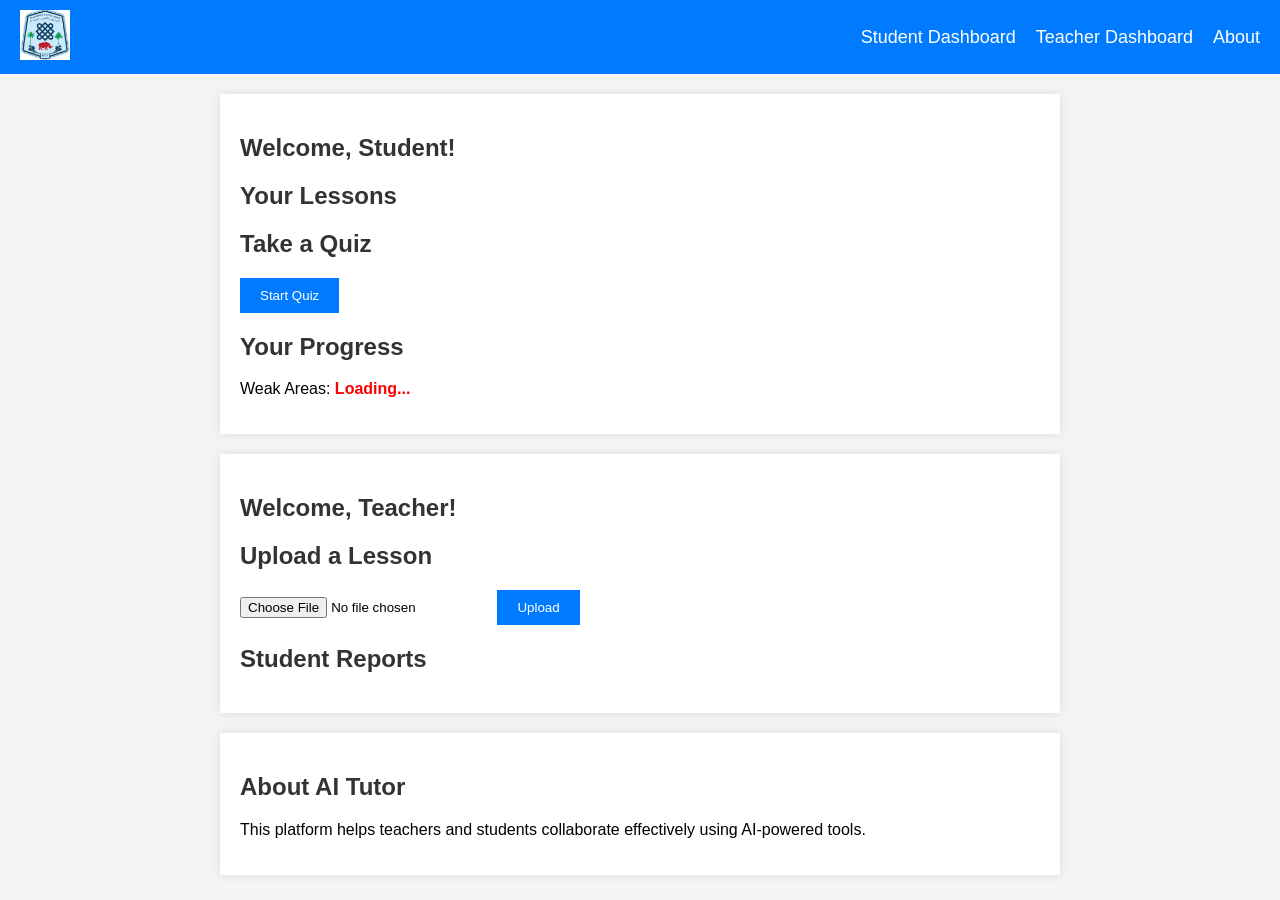
<file: index.html>
<!DOCTYPE html>
<html lang="en">
<head>
  <meta charset="UTF-8">
  <meta name="viewport" content="width=device-width, initial-scale=1.0">
  <title>AI Tutor - Remote Learning</title>
  <link rel="stylesheet" href="A.css">
</head>
<body>
  <!-- Navigation Bar -->
  <nav>
    <div class="logo">
      <img src="Uoj.jpg" alt="Institution Logo">
    </div>
    <ul class="nav-links">
      <li><a href="#student-dashboard">Student Dashboard</a></li>
      <li><a href="#teacher-dashboard">Teacher Dashboard</a></li>
      <li><a href="#about">About</a></li>
    </ul>
  </nav>

  <!-- Student Dashboard -->
  <section id="student-dashboard">
    <h1>Welcome, Student!</h1>
    <div class="lesson-list">
      <h2>Your Lessons</h2>
      <ul id="lessons"></ul>
    </div>
    <div class="quiz">
      <h2>Take a Quiz</h2>
      <button id="start-quiz">Start Quiz</button>
    </div>
    <div class="progress">
      <h2>Your Progress</h2>
      <p>Weak Areas: <span id="weak-areas">Loading...</span></p>
    </div>
  </section>

  <!-- Teacher Dashboard -->
  <section id="teacher-dashboard">
    <h1>Welcome, Teacher!</h1>
    <div class="upload-lesson">
      <h2>Upload a Lesson</h2>
      <input type="file" id="lesson-file">
      <button id="upload-lesson">Upload</button>
    </div>
    <div class="student-reports">
      <h2>Student Reports</h2>
      <ul id="reports"></ul>
    </div>
  </section>

  <!-- About Section -->
  <section id="about">
    <h1>About AI Tutor</h1>
    <p>This platform helps teachers and students collaborate effectively using AI-powered tools.</p>
  </section>

  <script src="A.js"></script>
</body>
</html>
</file>
<file: A.css>
/* General Styles */
body {
    font-family: Arial, sans-serif;
    margin: 0;
    padding: 0;
    background-color: #f4f4f4;
  }
  
  /* Navigation Bar */
  nav {
    display: flex;
    justify-content: space-between;
    align-items: center;
    background-color: #007bff;
    padding: 10px 20px;
  }
  
  nav .logo img {
    height: 50px;
  }
  
  nav .nav-links {
    list-style: none;
    display: flex;
    margin: 0;
    padding: 0;
  }
  
  nav .nav-links li {
    margin-left: 20px;
  }
  
  nav .nav-links a {
    color: #fff;
    text-decoration: none;
    font-size: 18px;
  }
  
  nav .nav-links a:hover {
    text-decoration: underline;
  }
  
  /* Dashboard Styles */
  section {
    padding: 20px;
    max-width: 800px;
    margin: 20px auto;
    background: #fff;
    box-shadow: 0 0 10px rgba(0, 0, 0, 0.1);
  }
  
  h1, h2 {
    color: #333;
  }
  
  button {
    padding: 10px 20px;
    background: #007bff;
    color: #fff;
    border: none;
    cursor: pointer;
  }
  
  button:hover {
    background: #0056b3;
  }
  
  /* Progress and Weak Areas */
  #weak-areas {
    color: red;
    font-weight: bold;
  }
</file>
